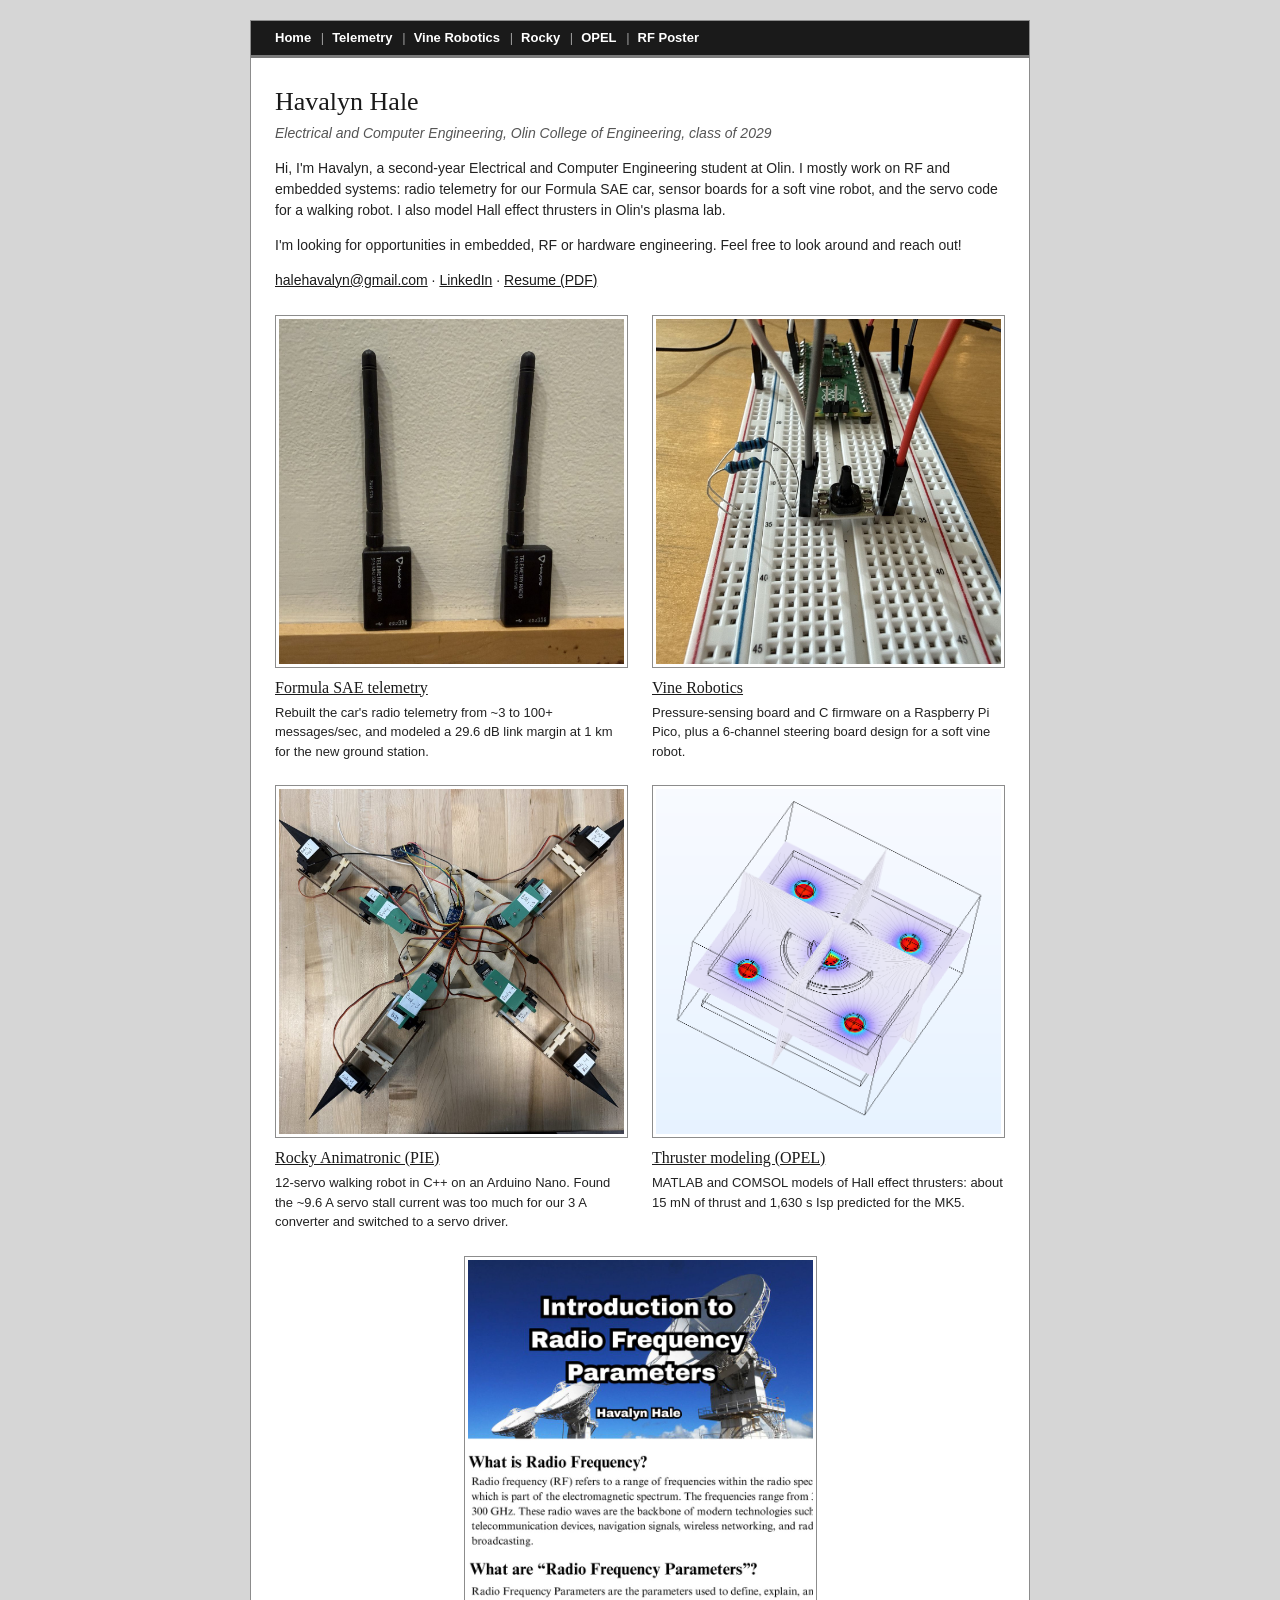
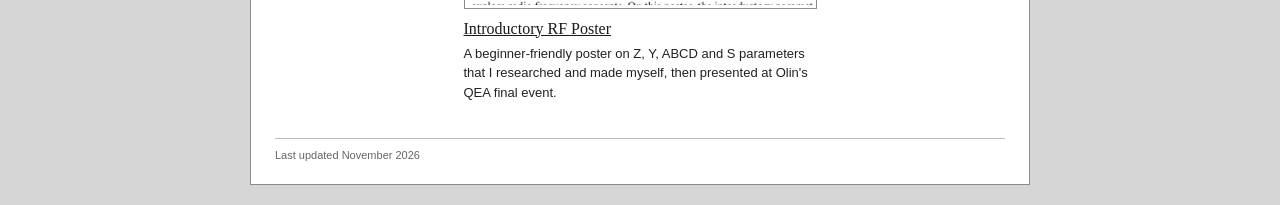
<file: index.html>
<!DOCTYPE html>
<html lang="en">
<head>
  <meta charset="utf-8">
  <meta name="viewport" content="width=device-width, initial-scale=1">
  <meta name="robots" content="noindex, nofollow">
  <title>Havalyn Hale</title>
  <meta property="og:title" content="Havalyn Hale – Portfolio">
  <meta property="og:description" content="Embedded, RF and hardware engineering projects. Electrical &amp; Computer Engineering at Olin College.">
  <meta property="og:url" content="https://havalynhale.github.io/">
  <meta property="og:image" content="https://havalynhale.github.io/preview.png">
  <meta property="og:image:width" content="1200">
  <meta property="og:image:height" content="627">
  <link rel="stylesheet" href="style.css">
</head>
<body>
  <nav>
    <a href="index.html">Home</a>
    <a href="telemetry.html">Telemetry</a>
    <a href="vine-robotics.html">Vine Robotics</a>
    <a href="rocky.html">Rocky</a>
    <a href="opel.html">OPEL</a>
    <a href="rf-poster.html">RF Poster</a>
  </nav>

  <h1>Havalyn Hale</h1>
  <p class="meta">Electrical and Computer Engineering, Olin College of Engineering, class of 2029</p>

  <p>
    Hi, I'm Havalyn, a second-year Electrical and Computer Engineering student at Olin. I mostly
    work on RF and embedded systems: radio telemetry for our Formula SAE car, sensor boards for a
    soft vine robot, and the servo code for a walking robot. I also model Hall effect thrusters in
    Olin's plasma lab.
  </p>
  <p>
    I'm looking for opportunities in embedded, RF or hardware engineering.
    Feel free to look around and reach out!
  </p>
  <p>
    <a href="mailto:halehavalyn@gmail.com">halehavalyn@gmail.com</a> ·
    <a href="https://www.linkedin.com/in/havalyn-hale">LinkedIn</a> ·
    <a href="havalyn-hale-resume.pdf">Resume (PDF)</a>
  </p>

  <div class="grid">
    <div>
      <a href="telemetry.html"><img src="images/telemetry-radios.jpg" alt="Two Holybro 915 MHz telemetry radios"></a>
      <h2><a href="telemetry.html">Formula SAE telemetry</a></h2>
      <p>Rebuilt the car's radio telemetry from ~3 to 100+ messages/sec, and modeled a 29.6 dB link margin at 1 km for the new ground station.</p>
    </div>
    <div>
      <a href="vine-robotics.html"><img src="images/vine-sensing-closeup.jpg" alt="Raspberry Pi Pico and a pressure sensor on a breadboard"></a>
      <h2><a href="vine-robotics.html">Vine Robotics</a></h2>
      <p>Pressure-sensing board and C firmware on a Raspberry Pi Pico, plus a 6-channel steering board design for a soft vine robot.</p>
    </div>
    <div>
      <a href="rocky.html"><img src="images/rocky-mvp2-labeled.jpg" alt="Four-legged robot with labeled servos"></a>
      <h2><a href="rocky.html">Rocky Animatronic (PIE)</a></h2>
      <p>12-servo walking robot in C++ on an Arduino Nano. Found the ~9.6 A servo stall current was too much for our 3 A converter and switched to a servo driver.</p>
    </div>
    <div>
      <a href="opel.html"><img src="images/opel-mk4-comsol.png" alt="COMSOL field simulation of the MK4 thruster"></a>
      <h2><a href="opel.html">Thruster modeling (OPEL)</a></h2>
      <p>MATLAB and COMSOL models of Hall effect thrusters: about 15 mN of thrust and 1,630 s Isp predicted for the MK5.</p>
    </div>
    <div>
      <a href="rf-poster.html"><img src="images/rfposter-thumb.jpg" alt="Title banner of the Introduction to Radio Frequency Parameters poster"></a>
      <h2><a href="rf-poster.html">Introductory RF Poster</a></h2>
      <p>A beginner-friendly poster on Z, Y, ABCD and S parameters that I researched and made myself, then presented at Olin's QEA final event.</p>
    </div>
  </div>

  <footer>Last updated November 2026</footer>
</body>
</html>
</file>
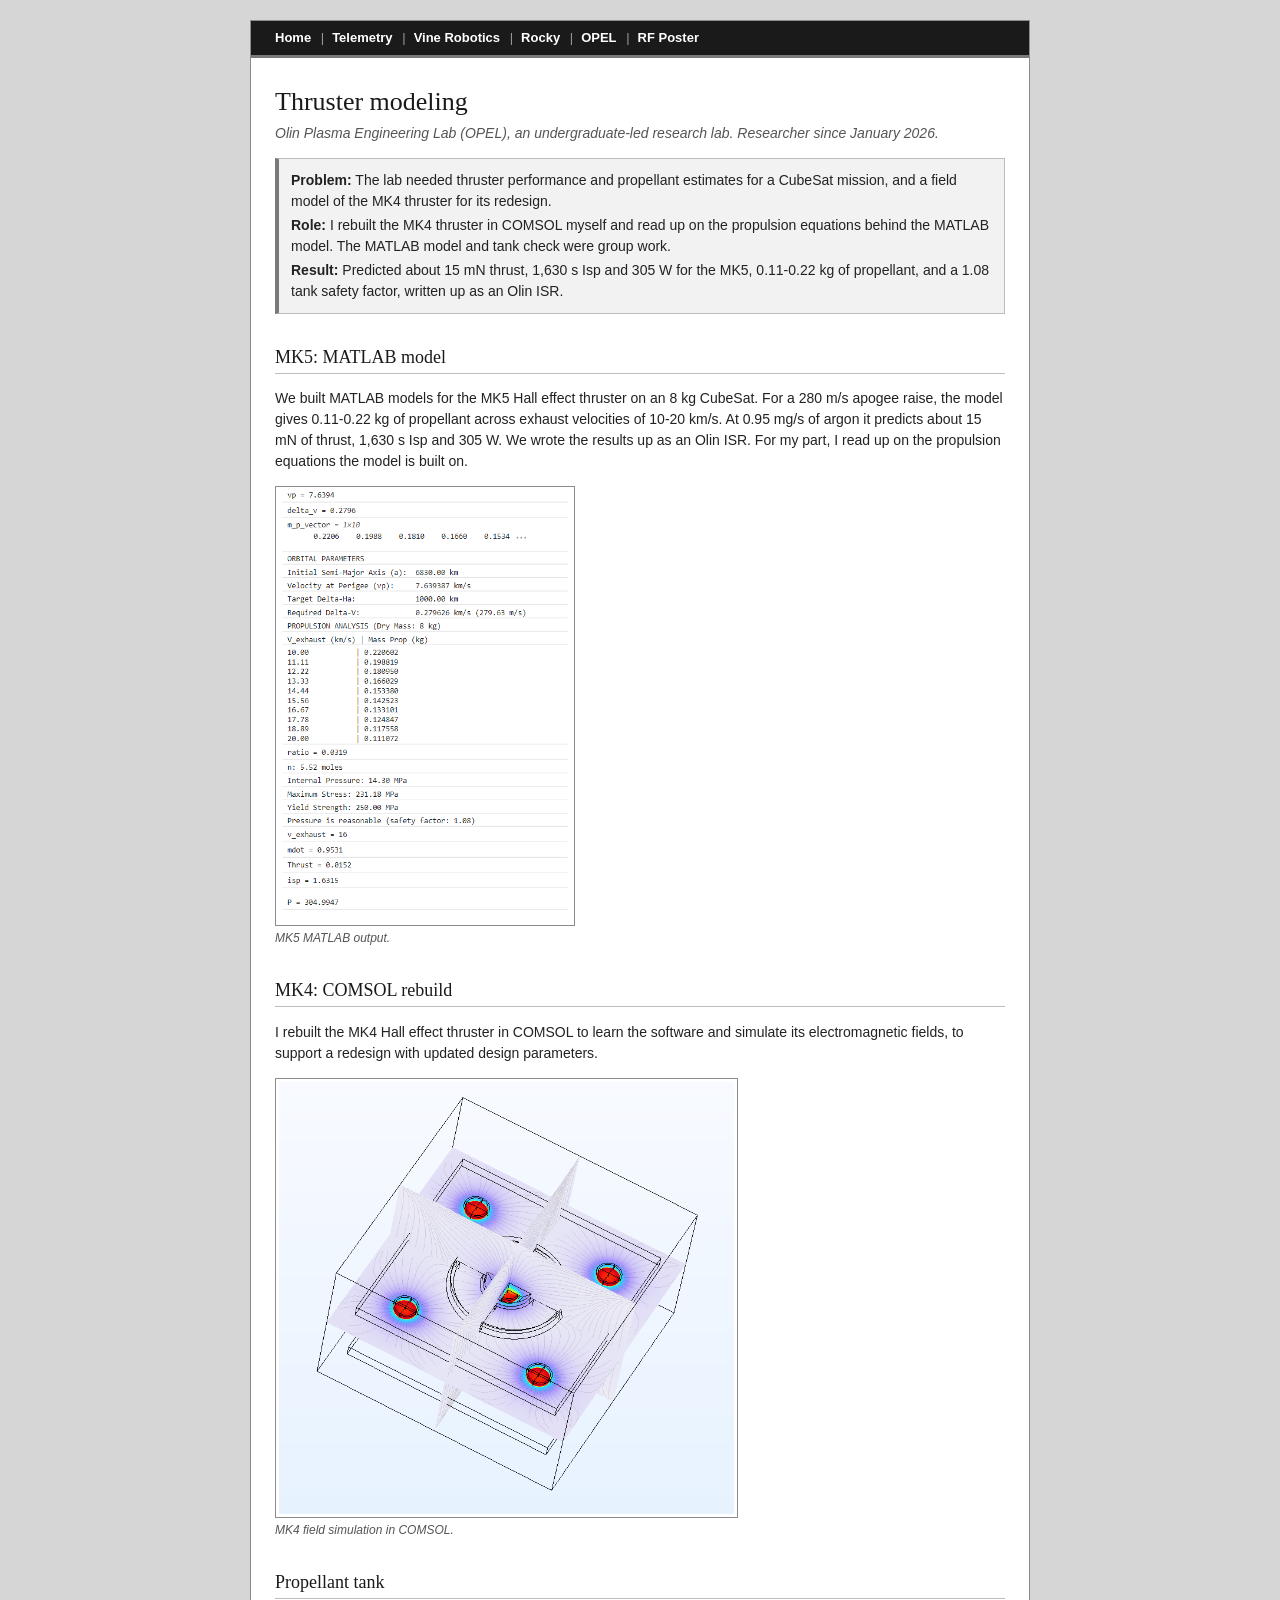
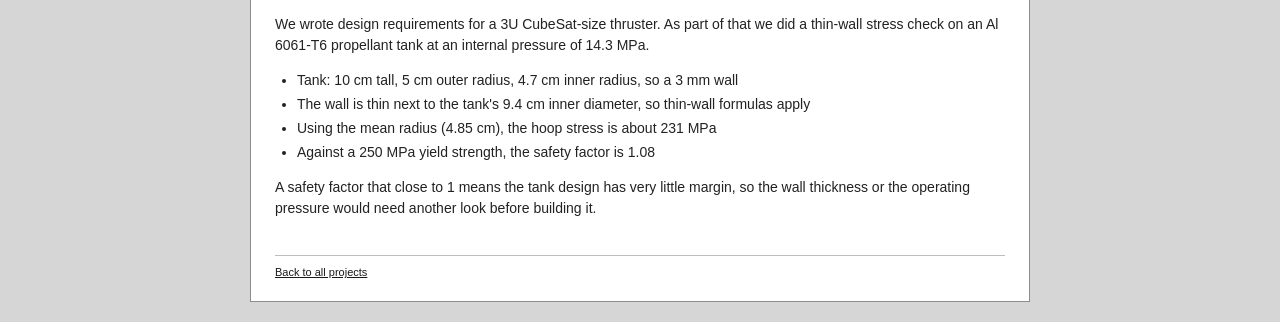
<file: opel.html>
<!DOCTYPE html>
<html lang="en">
<head>
  <meta charset="utf-8">
  <meta name="viewport" content="width=device-width, initial-scale=1">
  <meta name="robots" content="noindex, nofollow">
  <title>Thruster modeling - Havalyn Hale</title>
  <link rel="stylesheet" href="style.css">
</head>
<body>
  <nav>
    <a href="index.html">Home</a>
    <a href="telemetry.html">Telemetry</a>
    <a href="vine-robotics.html">Vine Robotics</a>
    <a href="rocky.html">Rocky</a>
    <a href="opel.html">OPEL</a>
    <a href="rf-poster.html">RF Poster</a>
  </nav>

  <h1>Thruster modeling</h1>
  <p class="meta">Olin Plasma Engineering Lab (OPEL), an undergraduate-led research lab. Researcher since January 2026.</p>

  <div class="summary">
    <p><b>Problem:</b> The lab needed thruster performance and propellant estimates for a CubeSat mission, and a field model of the MK4 thruster for its redesign.</p>
    <p><b>Role:</b> I rebuilt the MK4 thruster in COMSOL myself and read up on the propulsion equations behind the MATLAB model. The MATLAB model and tank check were group work.</p>
    <p><b>Result:</b> Predicted about 15 mN thrust, 1,630 s Isp and 305 W for the MK5, 0.11-0.22 kg of propellant, and a 1.08 tank safety factor, written up as an Olin ISR.</p>
  </div>

  <h2>MK5: MATLAB model</h2>
  <p>
    We built MATLAB models for the MK5 Hall effect thruster on an 8 kg CubeSat. For a 280 m/s
    apogee raise, the model gives 0.11-0.22 kg of propellant across exhaust velocities of
    10-20 km/s. At 0.95 mg/s of argon it predicts about 15 mN of thrust, 1,630 s Isp and
    305 W. We wrote the results up as an Olin ISR. For my part, I read up on the propulsion
    equations the model is built on.
  </p>
  <img class="small" src="images/opel-matlab.png" alt="MATLAB output for the MK5 thruster model">
  <p class="caption">MK5 MATLAB output.</p>

  <h2>MK4: COMSOL rebuild</h2>
  <p>
    I rebuilt the MK4 Hall effect thruster in COMSOL to learn the software and simulate its
    electromagnetic fields, to support a redesign with updated design parameters.
  </p>
  <img src="images/opel-mk4-comsol.png" alt="COMSOL field simulation of the MK4 thruster">
  <p class="caption">MK4 field simulation in COMSOL.</p>

  <h2>Propellant tank</h2>
  <p>
    We wrote design requirements for a 3U CubeSat-size thruster. As part of that we did a
    thin-wall stress check on an Al 6061-T6 propellant tank at an internal pressure of 14.3 MPa.
  </p>
  <ul>
    <li>Tank: 10 cm tall, 5 cm outer radius, 4.7 cm inner radius, so a 3 mm wall</li>
    <li>The wall is thin next to the tank's 9.4 cm inner diameter, so thin-wall formulas apply</li>
    <li>Using the mean radius (4.85 cm), the hoop stress is about 231 MPa</li>
    <li>Against a 250 MPa yield strength, the safety factor is 1.08</li>
  </ul>
  <p>
    A safety factor that close to 1 means the tank design has very little margin, so the wall
    thickness or the operating pressure would need another look before building it.
  </p>

  <footer><a href="index.html">Back to all projects</a></footer>
</body>
</html>
</file>
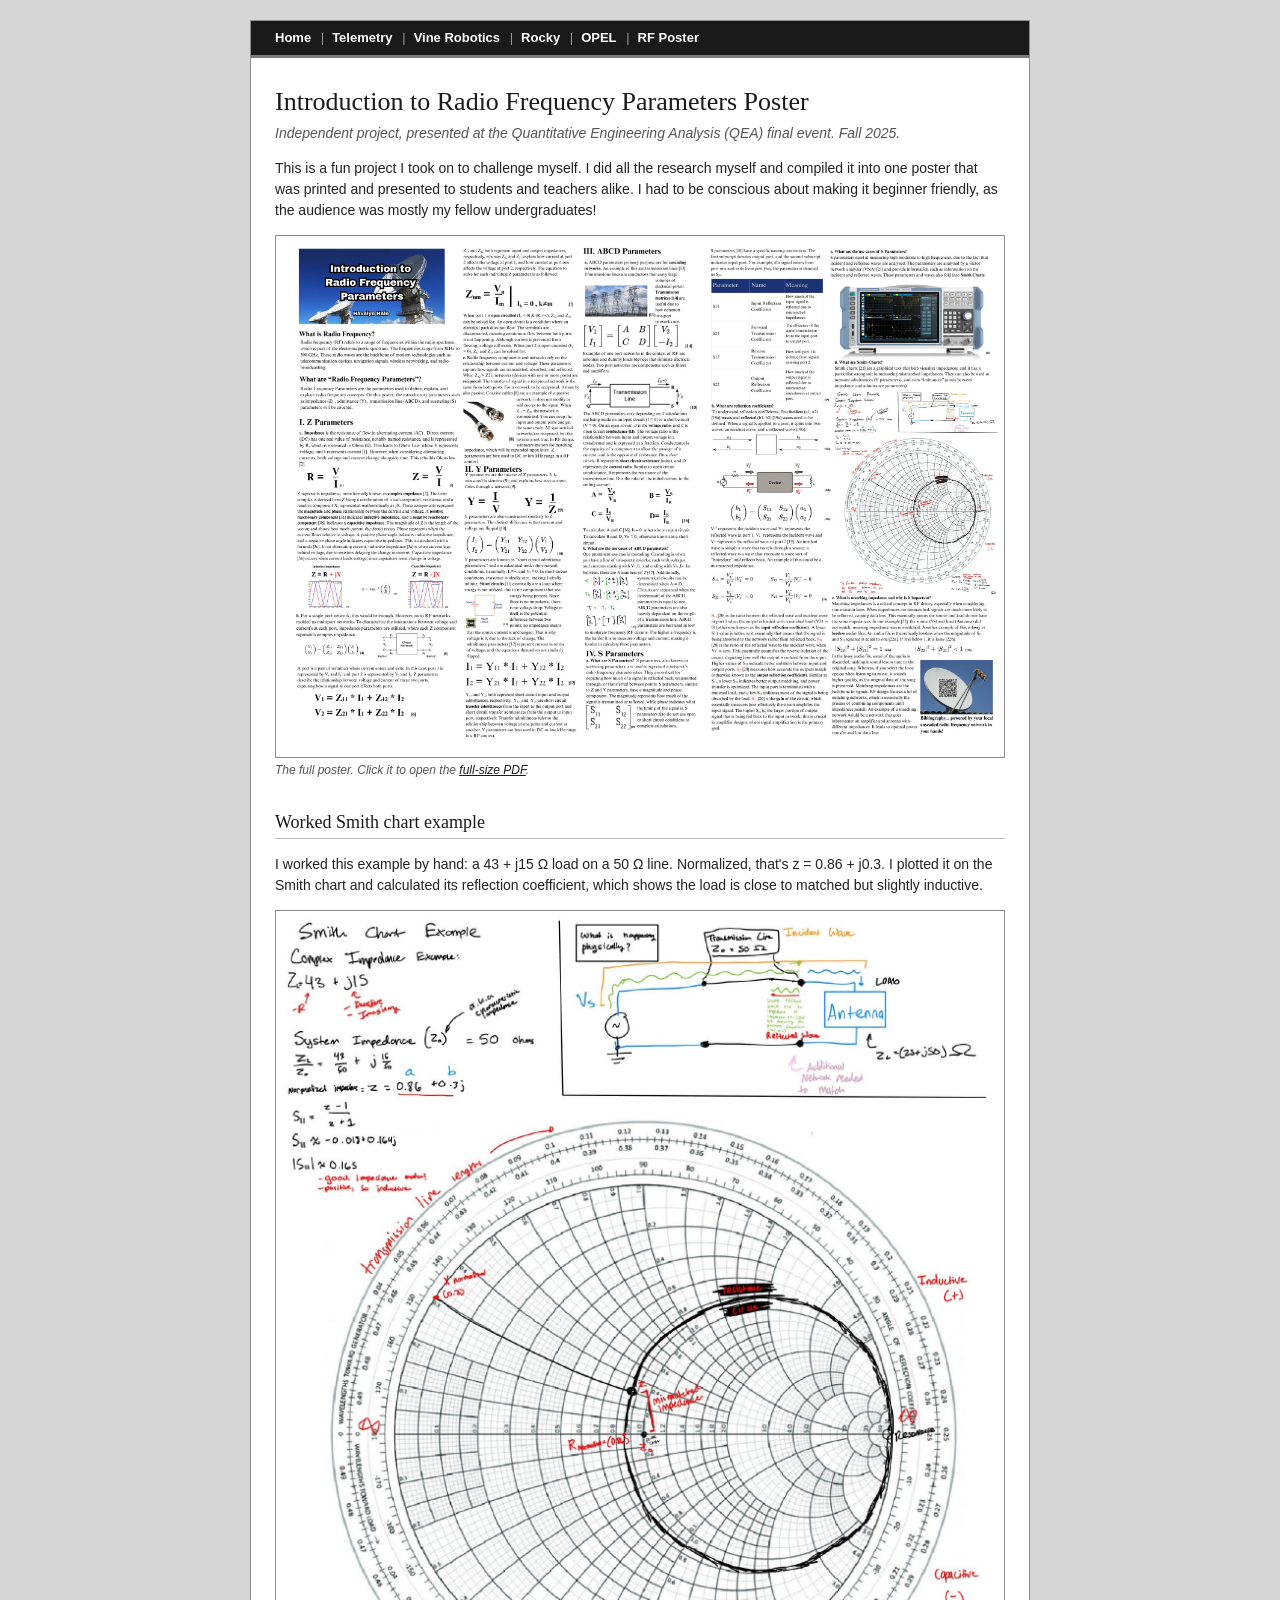
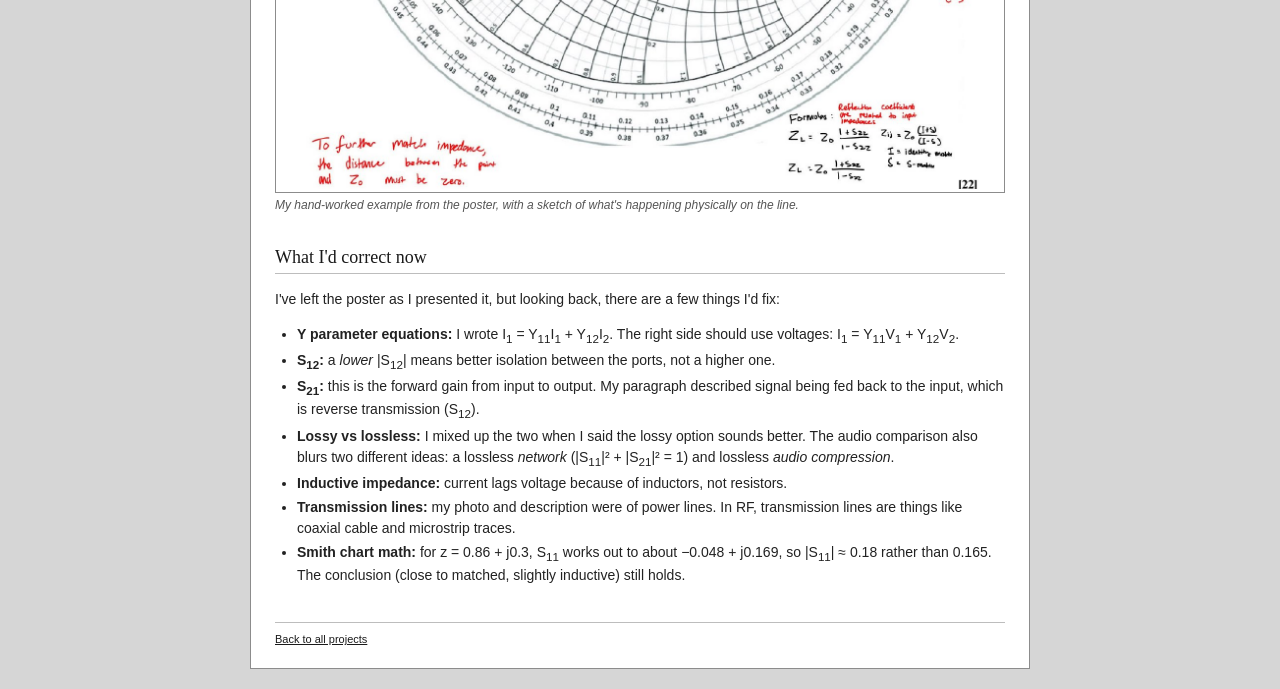
<file: rf-poster.html>
<!DOCTYPE html>
<html lang="en">
<head>
  <meta charset="utf-8">
  <meta name="viewport" content="width=device-width, initial-scale=1">
  <meta name="robots" content="noindex, nofollow">
  <title>RF parameters poster - Havalyn Hale</title>
  <link rel="stylesheet" href="style.css">
</head>
<body>
  <nav>
    <a href="index.html">Home</a>
    <a href="telemetry.html">Telemetry</a>
    <a href="vine-robotics.html">Vine Robotics</a>
    <a href="rocky.html">Rocky</a>
    <a href="opel.html">OPEL</a>
    <a href="rf-poster.html">RF Poster</a>
  </nav>

  <h1>Introduction to Radio Frequency Parameters Poster</h1>
  <p class="meta">Independent project, presented at the Quantitative Engineering Analysis (QEA) final event. Fall 2025.</p>

  <p>
    This is a fun project I took on to challenge myself. I did all the research myself and
    compiled it into one poster that was printed and presented to students and teachers alike.
    I had to be conscious about making it beginner friendly, as the audience was mostly my
    fellow undergraduates!
  </p>

  <a href="rf-poster.pdf"><img class="wide" src="images/rfposter-full.jpg" alt="Poster titled Introduction to Radio Frequency Parameters, covering Z, Y, ABCD and S parameters, Smith charts and impedance matching"></a>
  <p class="caption">The full poster. Click it to open the <a href="rf-poster.pdf">full-size PDF</a>.</p>

  <h2>Worked Smith chart example</h2>
  <p>
    I worked this example by hand: a 43 + j15 &Omega; load on a 50 &Omega; line. Normalized, that's
    z = 0.86 + j0.3. I plotted it on the Smith chart and calculated its reflection coefficient,
    which shows the load is close to matched but slightly inductive.
  </p>
  <a href="images/rfposter-smith.jpg"><img class="wide" src="images/rfposter-smith.jpg" alt="Hand-annotated Smith chart with the normalized load impedance plotted, the reflection coefficient worked out, and a sketch of a source, transmission line and antenna"></a>
  <p class="caption">My hand-worked example from the poster, with a sketch of what's happening physically on the line.</p>

  <h2>What I'd correct now</h2>
  <p>
    I've left the poster as I presented it, but looking back, there are a few things I'd fix:
  </p>
  <ul>
    <li><b>Y parameter equations:</b> I wrote I<sub>1</sub> = Y<sub>11</sub>I<sub>1</sub> + Y<sub>12</sub>I<sub>2</sub>. The right side should use voltages: I<sub>1</sub> = Y<sub>11</sub>V<sub>1</sub> + Y<sub>12</sub>V<sub>2</sub>.</li>
    <li><b>S<sub>12</sub>:</b> a <i>lower</i> |S<sub>12</sub>| means better isolation between the ports, not a higher one.</li>
    <li><b>S<sub>21</sub>:</b> this is the forward gain from input to output. My paragraph described signal being fed back to the input, which is reverse transmission (S<sub>12</sub>).</li>
    <li><b>Lossy vs lossless:</b> I mixed up the two when I said the lossy option sounds better. The audio comparison also blurs two different ideas: a lossless <i>network</i> (|S<sub>11</sub>|&sup2; + |S<sub>21</sub>|&sup2; = 1) and lossless <i>audio compression</i>.</li>
    <li><b>Inductive impedance:</b> current lags voltage because of inductors, not resistors.</li>
    <li><b>Transmission lines:</b> my photo and description were of power lines. In RF, transmission lines are things like coaxial cable and microstrip traces.</li>
    <li><b>Smith chart math:</b> for z = 0.86 + j0.3, S<sub>11</sub> works out to about &minus;0.048 + j0.169, so |S<sub>11</sub>| &asymp; 0.18 rather than 0.165. The conclusion (close to matched, slightly inductive) still holds.</li>
  </ul>

  <footer><a href="index.html">Back to all projects</a></footer>
</body>
</html>
</file>
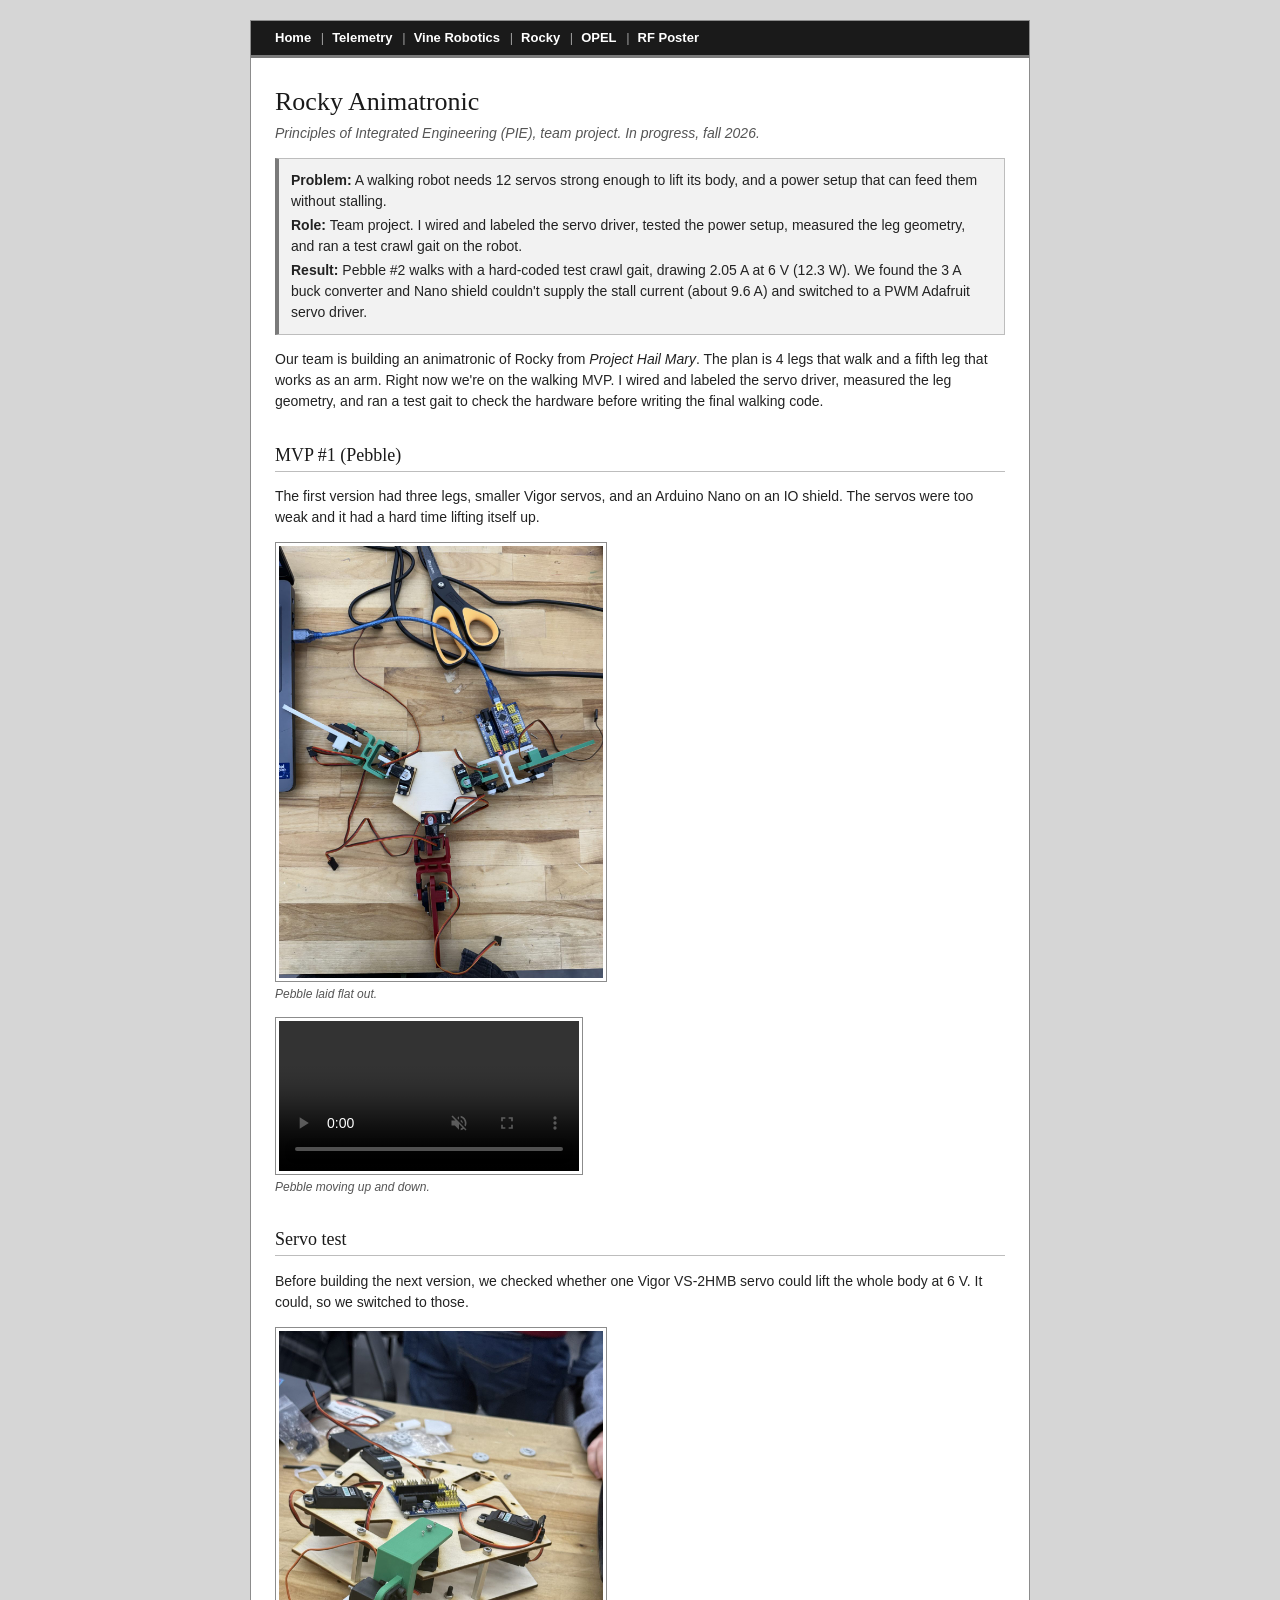
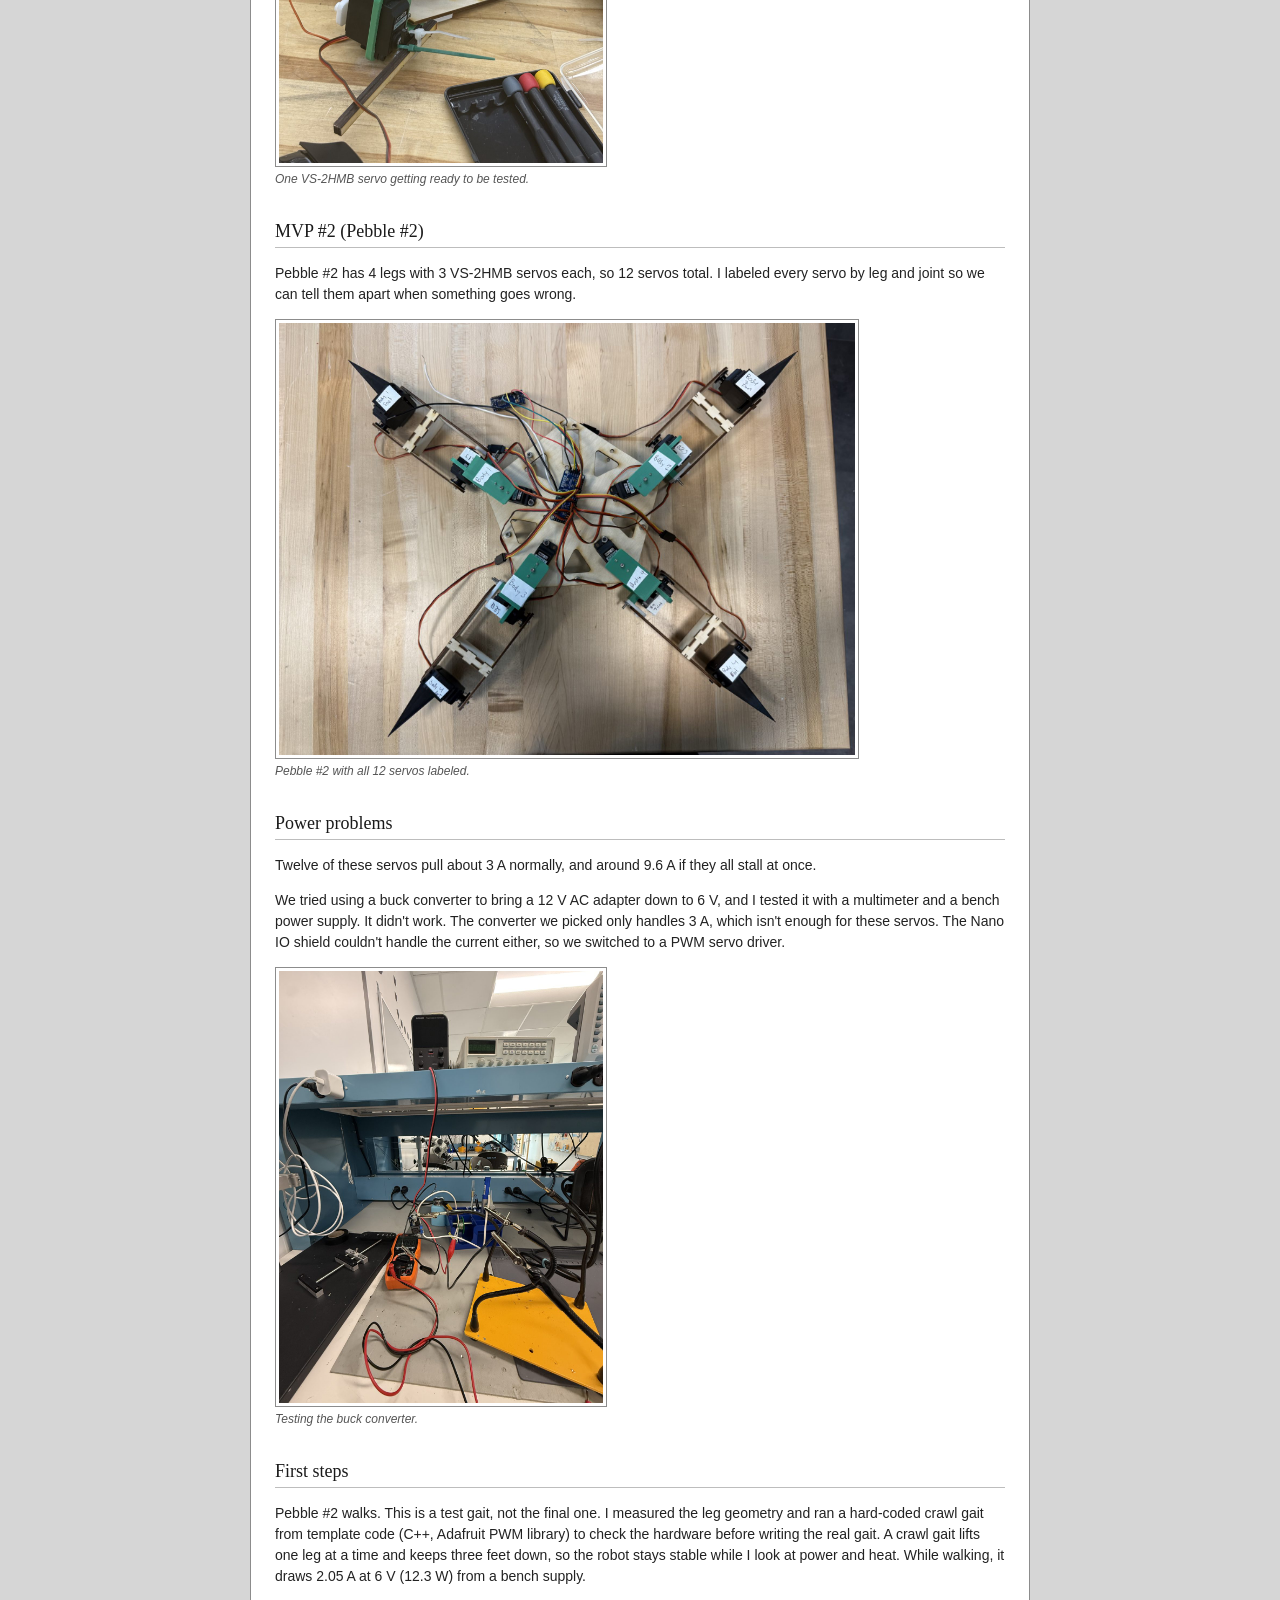
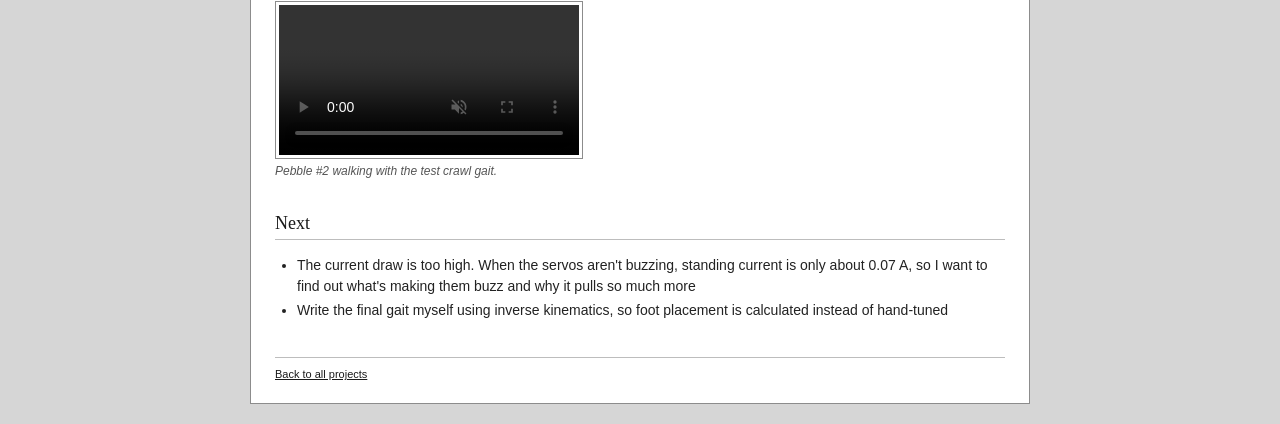
<file: rocky.html>
<!DOCTYPE html>
<html lang="en">
<head>
  <meta charset="utf-8">
  <meta name="viewport" content="width=device-width, initial-scale=1">
  <meta name="robots" content="noindex, nofollow">
  <title>Rocky Animatronic - Havalyn Hale</title>
  <link rel="stylesheet" href="style.css">
</head>
<body>
  <nav>
    <a href="index.html">Home</a>
    <a href="telemetry.html">Telemetry</a>
    <a href="vine-robotics.html">Vine Robotics</a>
    <a href="rocky.html">Rocky</a>
    <a href="opel.html">OPEL</a>
    <a href="rf-poster.html">RF Poster</a>
  </nav>

  <h1>Rocky Animatronic</h1>
  <p class="meta">Principles of Integrated Engineering (PIE), team project. In progress, fall 2026.</p>

  <div class="summary">
    <p><b>Problem:</b> A walking robot needs 12 servos strong enough to lift its body, and a power setup that can feed them without stalling.</p>
    <p><b>Role:</b> Team project. I wired and labeled the servo driver, tested the power setup, measured the leg geometry, and ran a test crawl gait on the robot.</p>
    <p><b>Result:</b> Pebble #2 walks with a hard-coded test crawl gait, drawing 2.05 A at 6 V (12.3 W). We found the 3 A buck converter and Nano shield couldn't supply the stall current (about 9.6 A) and switched to a PWM Adafruit servo driver.</p>
  </div>

  <p>
    Our team is building an animatronic of Rocky from <em>Project Hail Mary</em>. The plan is
    4 legs that walk and a fifth leg that works as an arm. Right now we're on the walking MVP.
    I wired and labeled the servo driver, measured the leg geometry, and ran a test gait to check
    the hardware before writing the final walking code.
  </p>

  <h2>MVP #1 (Pebble)</h2>
  <p>
    The first version had three legs, smaller Vigor servos, and an Arduino Nano on an IO
    shield. The servos were too weak and it had a hard time lifting itself up.
  </p>
  <img class="small" src="images/rocky-mvp1.jpg" alt="Three-legged robot prototype laid flat">
  <p class="caption">Pebble laid flat out.</p>
  <video class="small" src="images/rocky-mvp1.mp4" controls muted playsinline loop preload="metadata"></video>
  <p class="caption">Pebble moving up and down.</p>

  <h2>Servo test</h2>
  <p>
    Before building the next version, we checked whether one Vigor VS-2HMB servo could lift
    the whole body at 6 V. It could, so we switched to those.
  </p>
  <img class="small" src="images/rocky-torque-test.jpg" alt="One servo mounted for a torque test">
  <p class="caption">One VS-2HMB servo getting ready to be tested.</p>

  <h2>MVP #2 (Pebble #2)</h2>
  <p>
    Pebble #2 has 4 legs with 3 VS-2HMB servos each, so 12 servos total. I labeled every servo by
    leg and joint so we can tell them apart when something goes wrong.
  </p>
  <img src="images/rocky-mvp2-labeled.jpg" alt="Four-legged robot with labeled servos">
  <p class="caption">Pebble #2 with all 12 servos labeled.</p>

  <h2>Power problems</h2>
  <p>
    Twelve of these servos pull about 3 A normally, and around 9.6 A if they all stall at once.
  </p>
  <p>
    We tried using a buck converter to bring a 12 V AC adapter down to 6 V, and I tested it
    with a multimeter and a bench power supply. It didn't work. The converter we picked only
    handles 3 A, which isn't enough for these servos. The Nano IO shield couldn't handle the
    current either, so we switched to a PWM servo driver.
  </p>
  <img class="small" src="images/rocky-buck-test.jpg" alt="Bench setup testing the buck converter">
  <p class="caption">Testing the buck converter.</p>

  <h2>First steps</h2>
  <p>
    Pebble #2 walks. This is a test gait, not the final one. I measured the leg geometry and ran a
    hard-coded crawl gait from template code (C++, Adafruit PWM library) to check the hardware
    before writing the real gait. A crawl gait lifts one leg at a time and keeps three feet down,
    so the robot stays stable while I look at power and heat. While walking, it draws 2.05 A at
    6 V (12.3 W) from a bench supply.
  </p>
  <video src="images/rocky-crawl-gait.mp4" controls muted playsinline loop preload="metadata"></video>
  <p class="caption">Pebble #2 walking with the test crawl gait.</p>

  <h2>Next</h2>
  <ul>
    <li>The current draw is too high. When the servos aren't buzzing, standing current is only about 0.07 A, so I want to find out what's making them buzz and why it pulls so much more</li>
    <li>Write the final gait myself using inverse kinematics, so foot placement is calculated instead of hand-tuned</li>
  </ul>

  <footer><a href="index.html">Back to all projects</a></footer>
</body>
</html>
</file>
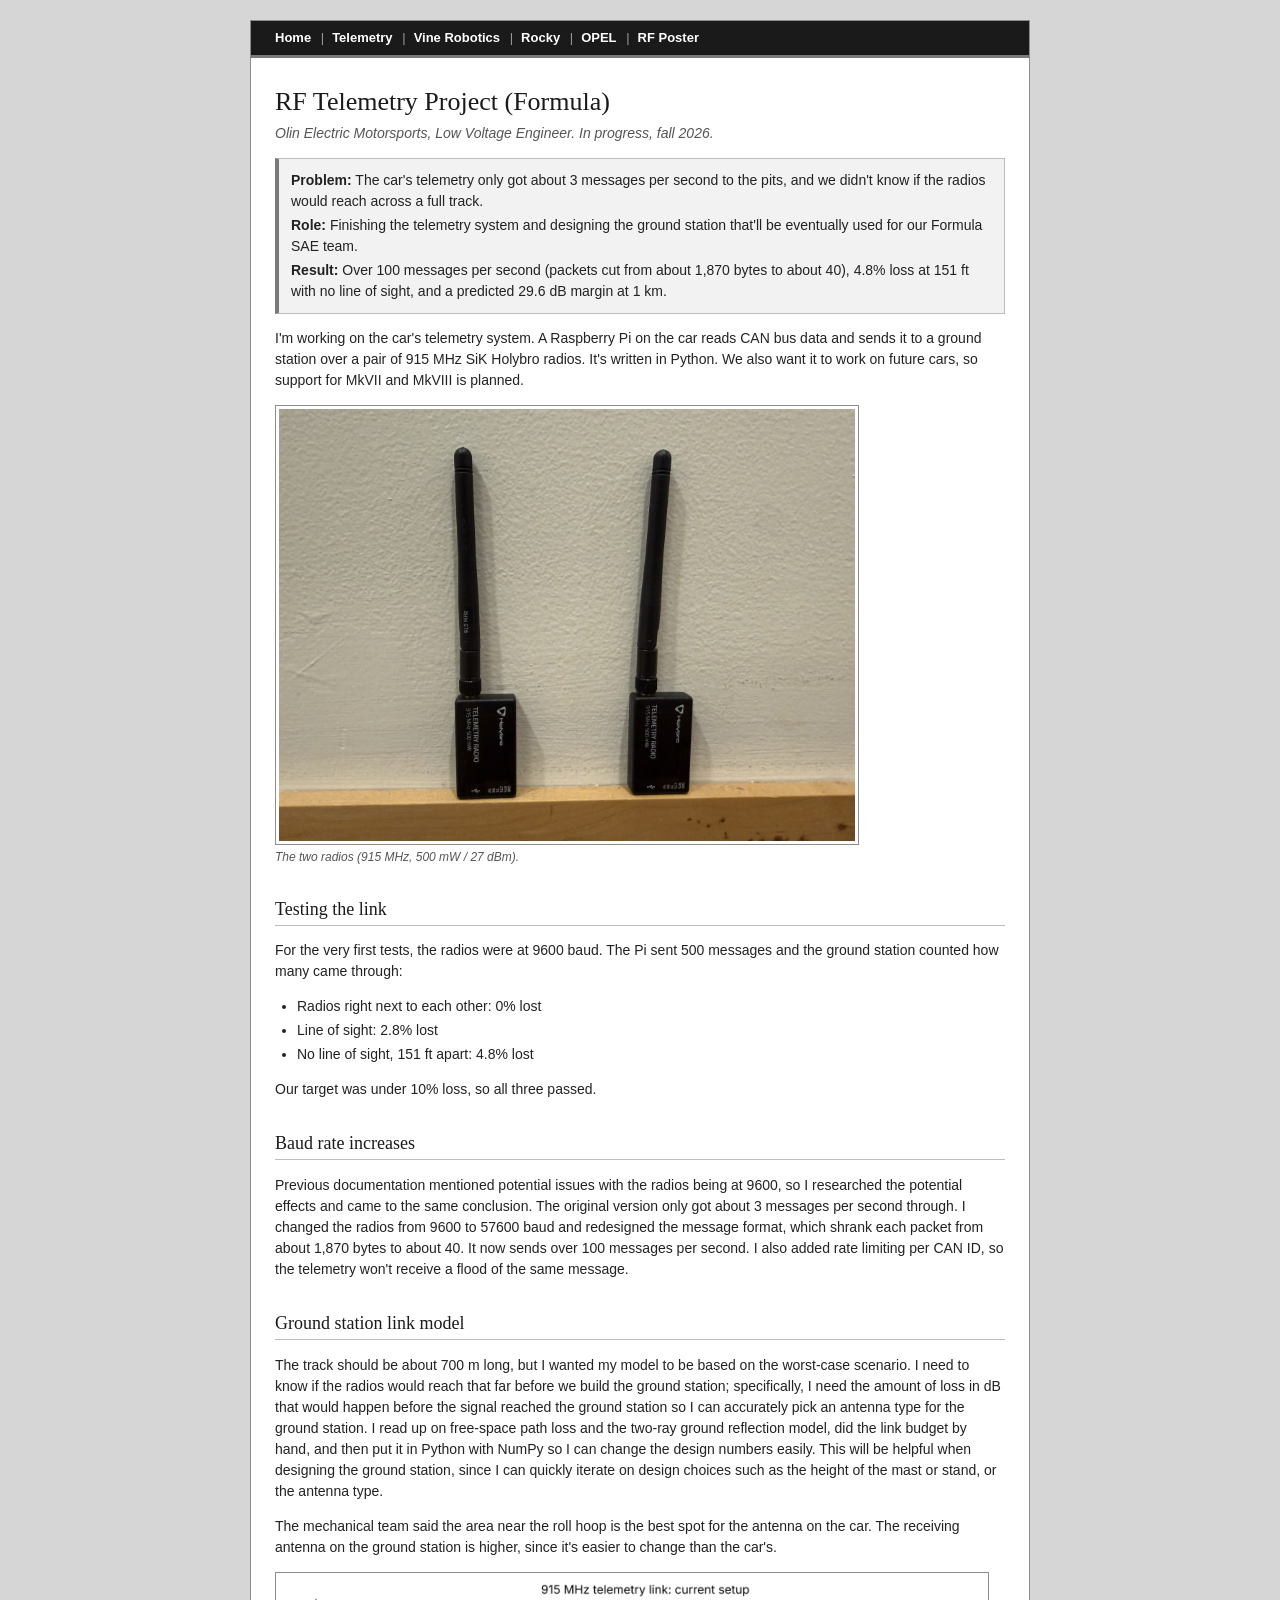
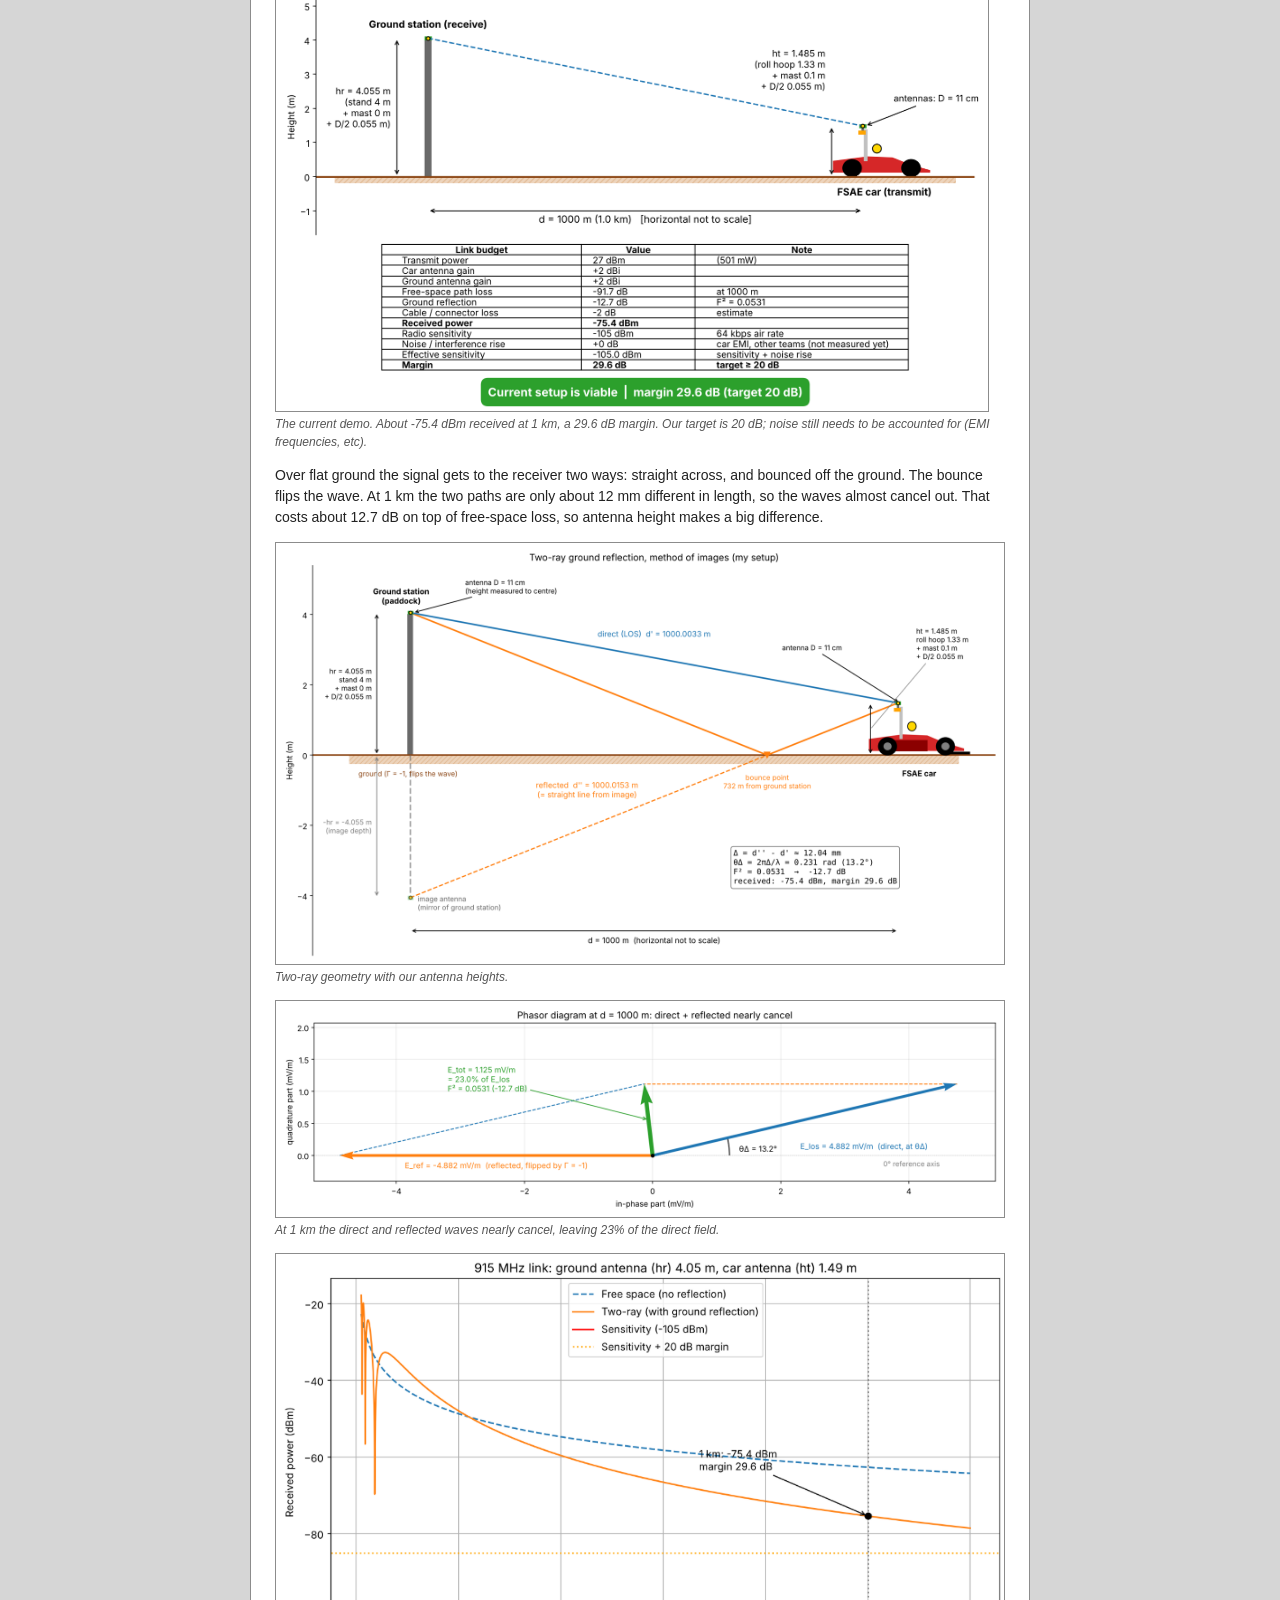
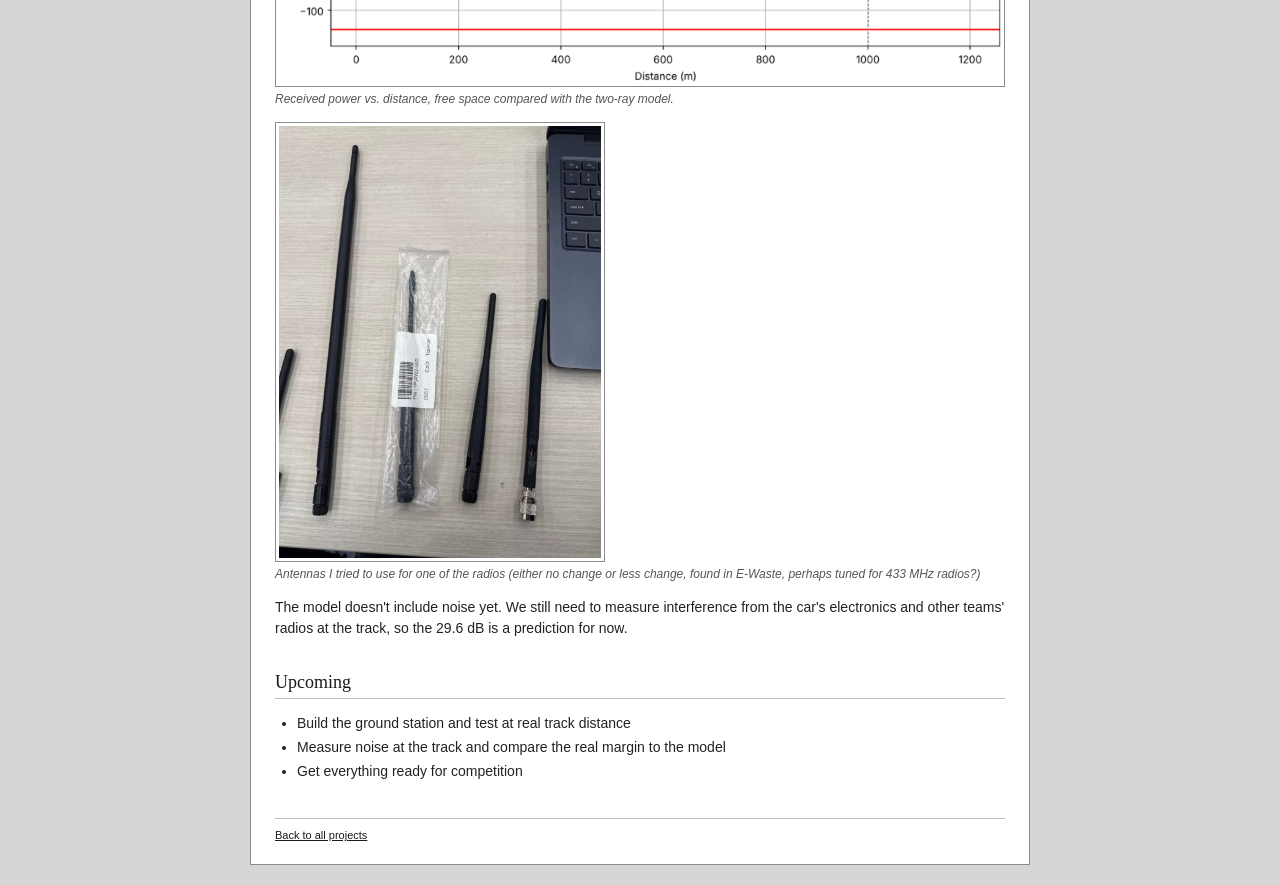
<file: telemetry.html>
<!DOCTYPE html>
<html lang="en">
<head>
  <meta charset="utf-8">
  <meta name="viewport" content="width=device-width, initial-scale=1">
  <meta name="robots" content="noindex, nofollow">
  <title>RF Telemetry Project - Havalyn Hale</title>
  <link rel="stylesheet" href="style.css">
</head>
<body>
  <nav>
    <a href="index.html">Home</a>
    <a href="telemetry.html">Telemetry</a>
    <a href="vine-robotics.html">Vine Robotics</a>
    <a href="rocky.html">Rocky</a>
    <a href="opel.html">OPEL</a>
    <a href="rf-poster.html">RF Poster</a>
  </nav>

  <h1>RF Telemetry Project (Formula)</h1>
  <p class="meta">Olin Electric Motorsports, Low Voltage Engineer. In progress, fall 2026.</p>

  <div class="summary">
    <p><b>Problem:</b> The car's telemetry only got about 3 messages per second to the pits, and we didn't know if the radios would reach across a full track.</p>
    <p><b>Role:</b> Finishing the telemetry system and designing the ground station that'll be eventually used for our Formula SAE team.</p>
    <p><b>Result:</b> Over 100 messages per second (packets cut from about 1,870 bytes to about 40), 4.8% loss at 151 ft with no line of sight, and a predicted 29.6 dB margin at 1 km.</p>
  </div>

  <p>
    I'm working on the car's telemetry system. A Raspberry Pi on the car reads CAN bus data
    and sends it to a ground station over a pair of 915 MHz SiK Holybro radios. It's written
    in Python. We also want it to work on future cars, so support for MkVII and MkVIII is planned.
  </p>
  <img src="images/telemetry-radios.jpg" alt="Two Holybro telemetry radios">
  <p class="caption">The two radios (915 MHz, 500 mW / 27 dBm).</p>

  <h2>Testing the link</h2>
  <p>
    For the very first tests, the radios were at 9600 baud. The Pi sent 500 messages and the
    ground station counted how many came through:
  </p>
  <ul>
    <li>Radios right next to each other: 0% lost</li>
    <li>Line of sight: 2.8% lost</li>
    <li>No line of sight, 151 ft apart: 4.8% lost</li>
  </ul>
  <p>Our target was under 10% loss, so all three passed.</p>

  <h2>Baud rate increases</h2>
  <p>
    Previous documentation mentioned potential issues with the radios being at 9600, so I
    researched the potential effects and came to the same conclusion. The original version only
    got about 3 messages per second through. I changed the radios from 9600 to 57600 baud and
    redesigned the message format, which shrank each packet from about 1,870 bytes to about 40.
    It now sends over 100 messages per second. I also added rate limiting per CAN ID, so the
    telemetry won't receive a flood of the same message.
  </p>

  <h2>Ground station link model</h2>
  <p>
    The track should be about 700 m long, but I wanted my model to be based on the worst-case
    scenario. I need to know if the radios would reach that far before we build the ground
    station; specifically, I need the amount of loss in dB that would happen before the signal
    reached the ground station so I can accurately pick an antenna type for the ground station.
    I read up on free-space path loss and the two-ray ground reflection model, did the link
    budget by hand, and then put it in Python with NumPy so I can change the design numbers
    easily. This will be helpful when designing the ground station, since I can quickly iterate
    on design choices such as the height of the mast or stand, or the antenna type.
  </p>
  <p>
    The mechanical team said the area near the roll hoop is the best spot for the antenna on
    the car. The receiving antenna on the ground station is higher, since it's easier to
    change than the car's.
  </p>
  <img src="images/rf-setup-summary.png" alt="Antenna heights and link budget table">
  <p class="caption">The current demo. About -75.4 dBm received at 1 km, a 29.6 dB margin. Our target is 20 dB; noise still needs to be accounted for (EMI frequencies, etc).</p>

  <p>
    Over flat ground the signal gets to the receiver two ways: straight across, and bounced
    off the ground. The bounce flips the wave. At 1 km the two paths are only about 12 mm
    different in length, so the waves almost cancel out. That costs about 12.7 dB on top of
    free-space loss, so antenna height makes a big difference.
  </p>
  <img src="images/rf-two-ray.png" alt="Two-ray ground reflection diagram">
  <p class="caption">Two-ray geometry with our antenna heights.</p>
  <img src="images/rf-phasor.png" alt="Phasor diagram of direct and reflected waves">
  <p class="caption">At 1 km the direct and reflected waves nearly cancel, leaving 23% of the direct field.</p>
  <img src="images/rf-received-power.png" alt="Received power vs distance plot">
  <p class="caption">Received power vs. distance, free space compared with the two-ray model.</p>

  <img class="small" src="images/telemetry-antennas.jpg" alt="Several antennas on a table">
  <p class="caption">Antennas I tried to use for one of the radios (either no change or less change, found in E-Waste, perhaps tuned for 433 MHz radios?)</p>

  <p>
    The model doesn't include noise yet. We still need to measure interference from the car's
    electronics and other teams' radios at the track, so the 29.6 dB is a prediction for now.
  </p>

  <h2>Upcoming</h2>
  <ul>
    <li>Build the ground station and test at real track distance</li>
    <li>Measure noise at the track and compare the real margin to the model</li>
    <li>Get everything ready for competition</li>
  </ul>

  <footer><a href="index.html">Back to all projects</a></footer>
</body>
</html>
</file>
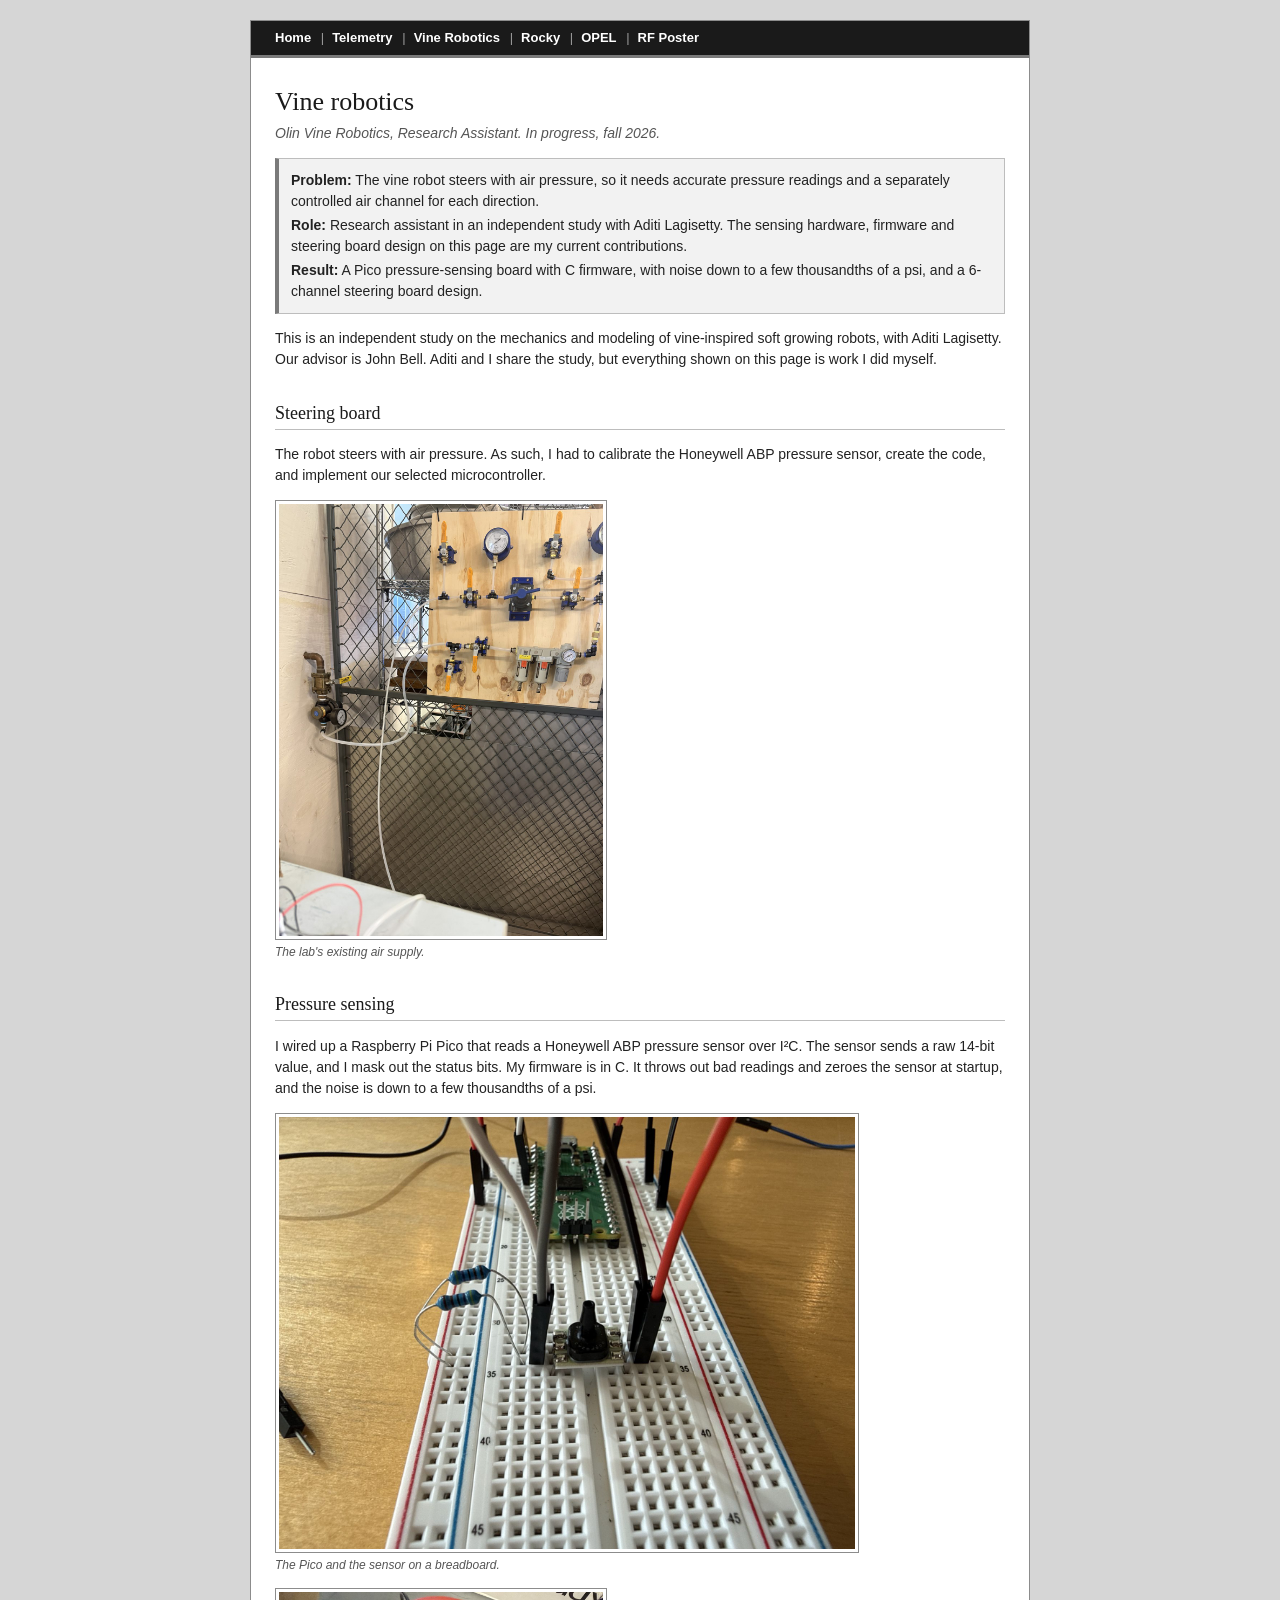
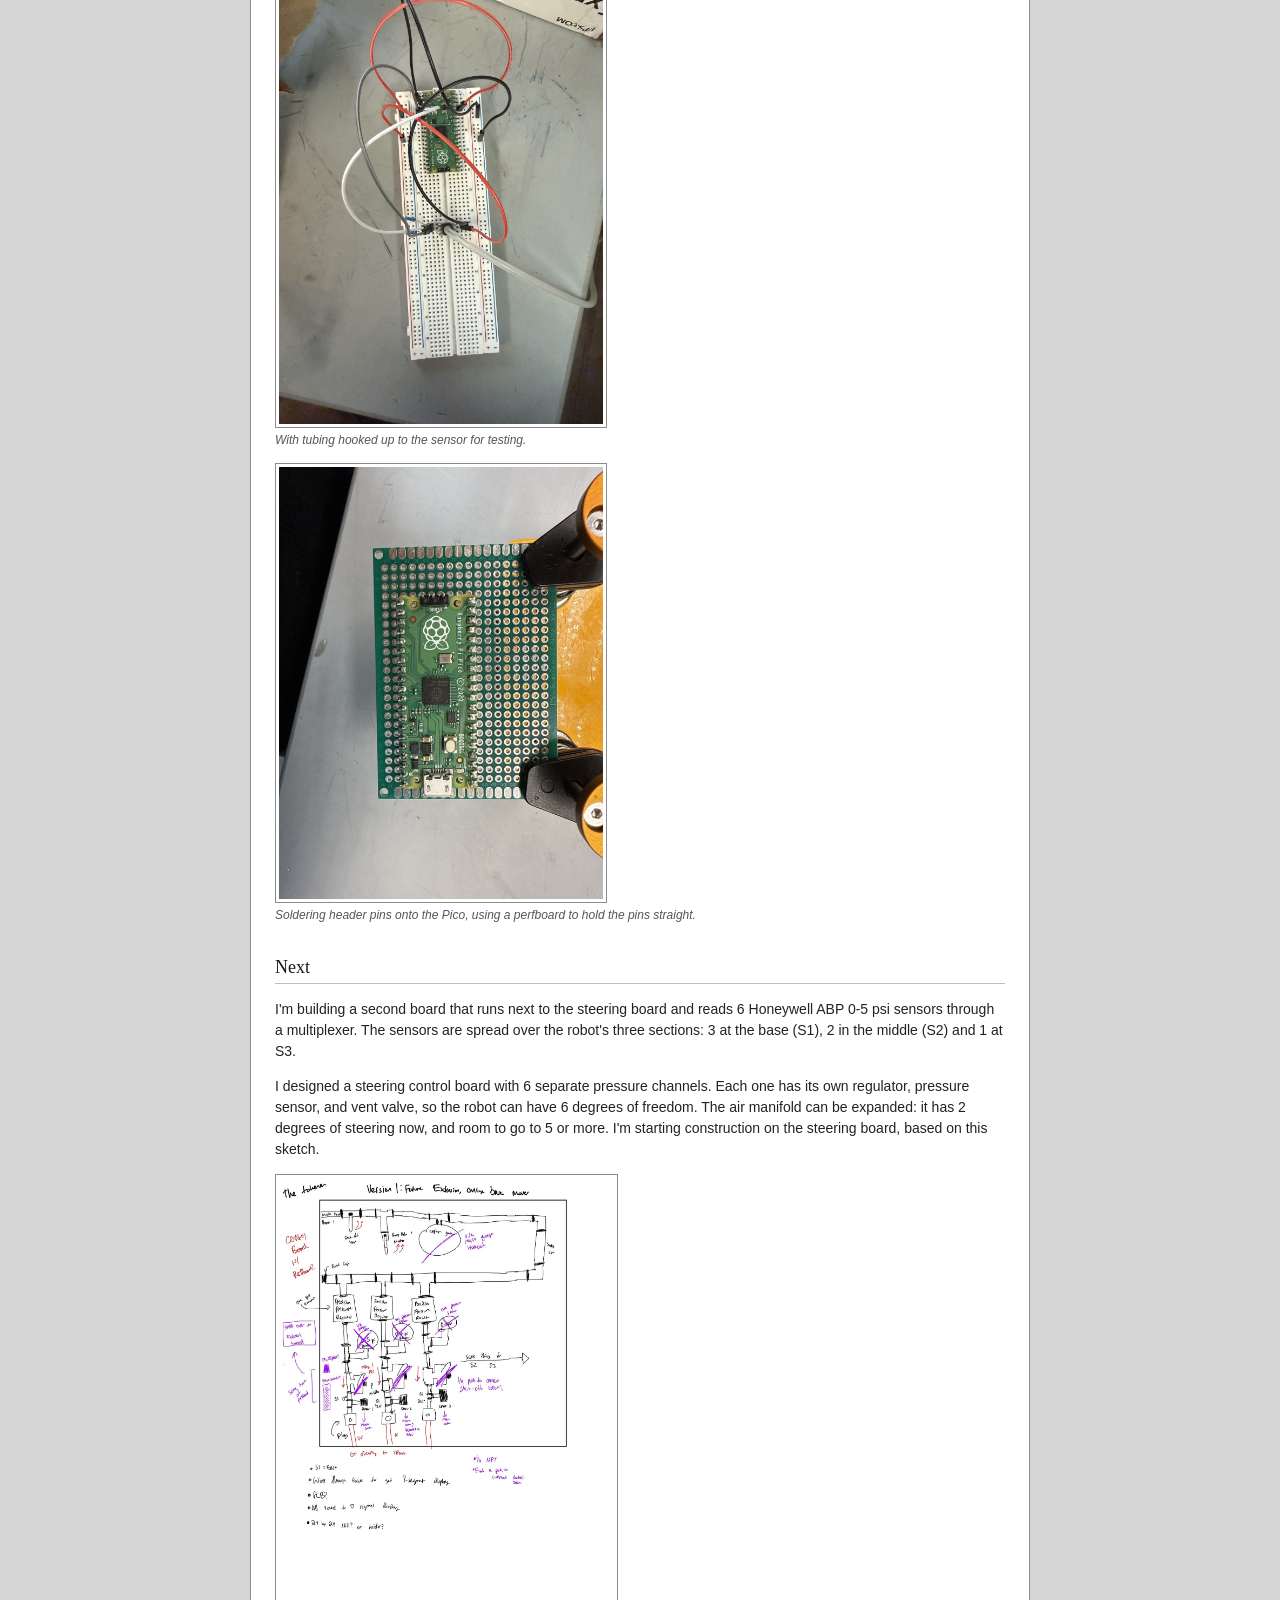
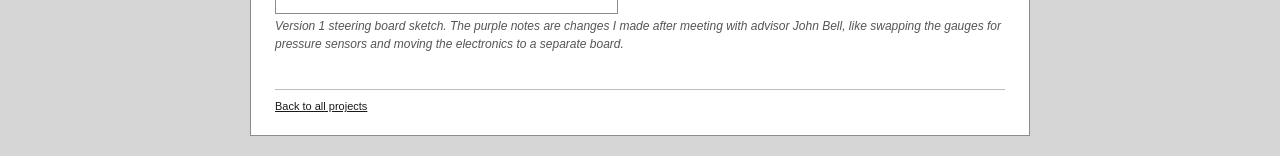
<file: vine-robotics.html>
<!DOCTYPE html>
<html lang="en">

<head>
  <meta charset="utf-8">
  <meta name="viewport" content="width=device-width, initial-scale=1">
  <meta name="robots" content="noindex, nofollow">
  <title>Vine robotics - Havalyn Hale</title>
  <link rel="stylesheet" href="style.css">
</head>

<body>
  <nav>
    <a href="index.html">Home</a>
    <a href="telemetry.html">Telemetry</a>
    <a href="vine-robotics.html">Vine Robotics</a>
    <a href="rocky.html">Rocky</a>
    <a href="opel.html">OPEL</a>
    <a href="rf-poster.html">RF Poster</a>
  </nav>

  <h1>Vine robotics</h1>
  <p class="meta">Olin Vine Robotics, Research Assistant. In progress, fall 2026.</p>

  <div class="summary">
    <p><b>Problem:</b> The vine robot steers with air pressure, so it needs accurate pressure readings and a separately
      controlled air channel for each direction.</p>
    <p><b>Role:</b> Research assistant in an independent study with Aditi Lagisetty. The sensing hardware, firmware and
      steering board design on this page are my current contributions.</p>
    <p><b>Result:</b> A Pico pressure-sensing board with C firmware, with noise down to a few thousandths of a psi, and
      a 6-channel steering board design.</p>
  </div>

  <p>
    This is an independent study on the mechanics and modeling of vine-inspired soft growing
    robots, with Aditi Lagisetty. Our advisor is John Bell. Aditi and I share the study, but
    everything shown on this page is work I did myself.
  </p>

  <h2>Steering board</h2>
  <p>
    The robot steers with air pressure. As such, I had to calibrate the Honeywell ABP pressure
    sensor, create the code, and implement our selected microcontroller.
  </p>
  <img class="small" src="images/vine-air-supply.jpg" alt="The lab's air supply board">
  <p class="caption">The lab's existing air supply.</p>

  <h2>Pressure sensing</h2>
  <p>
    I wired up a Raspberry Pi Pico that reads a Honeywell ABP pressure sensor over I²C. The
    sensor sends a raw 14-bit value, and I mask out the status bits. My firmware is in C. It
    throws out bad readings and zeroes the sensor at startup, and the noise is down to a few
    thousandths of a psi.
  </p>
  <img src="images/vine-sensing-closeup.jpg" alt="Pico and pressure sensor on a breadboard">
  <p class="caption">The Pico and the sensor on a breadboard.</p>
  <img class="small" src="images/vine-sensing-tubing.jpg" alt="Breadboard with tubing connected to the sensor">
  <p class="caption">With tubing hooked up to the sensor for testing.</p>
  <img class="small" src="images/vine-pico-soldering.jpg"
    alt="Raspberry Pi Pico with header pins held in a perfboard for soldering">
  <p class="caption">Soldering header pins onto the Pico, using a perfboard to hold the pins straight.</p>

  <h2>Next</h2>
  <p>
    I'm building a second board that runs next to the steering board and reads 6 Honeywell ABP
    0-5 psi sensors through a multiplexer. The sensors are spread over the robot's three
    sections: 3 at the base (S1), 2 in the middle (S2) and 1 at S3.
  </p>
  <p>
    I designed a steering control board with 6 separate pressure channels. Each one has its own
    regulator, pressure sensor, and vent valve, so the robot can have 6 degrees of freedom.
    The air manifold can be expanded: it has 2 degrees of steering now, and room to go to 5 or
    more. I'm starting construction on the steering board, based on this sketch.
  </p>
  <img class="medium" src="images/vine-steering-sketch.jpg" alt="Hand-drawn sketch of the version 1 steering board">
  <p class="caption">Version 1 steering board sketch. The purple notes are changes I made after meeting with advisor
    John Bell, like swapping the gauges for pressure sensors and moving the electronics to a separate board.</p>

  <footer><a href="index.html">Back to all projects</a></footer>
</body>

</html>
</file>
<file: style.css>
/* Early-2000s personal homepage style */

html {
  background: #d6d6d6;
}

body {
  max-width: 780px;
  margin: 20px auto;
  padding: 0 24px 20px;
  box-sizing: border-box;
  background: #ffffff;
  border: 1px solid #8c8c8c;
  font-family: Verdana, Tahoma, Arial, sans-serif;
  font-size: 14px;
  line-height: 1.5;
  color: #222222;
}

a { color: #1a1a1a; }
a:visited { color: #555555; }
a:hover { color: #000000; }

nav {
  background: #1a1a1a;
  border-bottom: 3px solid #7a7a7a;
  padding: 7px 24px;
  margin: 0 -24px 24px; /* stretch the bar across the body's side padding */
  font-size: 13px;
  font-weight: bold;
}
nav a,
nav a:visited {
  color: #ffffff;
  text-decoration: none;
  margin-right: 6px;
}
nav a:hover { text-decoration: underline; color: #d0d0d0; }
nav a + a::before {
  content: "|";
  color: #9a9a9a;
  margin-right: 8px;
  font-weight: normal;
}

h1 {
  font-family: Georgia, "Times New Roman", serif;
  font-size: 26px;
  font-weight: normal;
  color: #1a1a1a;
  margin: 0 0 2px;
}

h2 {
  font-family: Georgia, "Times New Roman", serif;
  font-size: 18px;
  font-weight: normal;
  color: #1a1a1a;
  border-bottom: 1px solid #bdbdbd;
  padding-bottom: 2px;
  margin-top: 30px;
}

.meta {
  margin-top: 0;
  color: #555555;
  font-style: italic;
}

/* 3-line project summary under each page title */
.summary {
  background: #f2f2f2;
  border: 1px solid #bdbdbd;
  border-left: 4px solid #7a7a7a;
  padding: 8px 12px;
  margin: 14px 0 6px;
}
.summary p { margin: 3px 0; }

ul { padding-left: 22px; }
li { margin-bottom: 3px; }

/* photos with a simple frame */
img, video {
  display: block;
  max-width: 100%;
  height: auto;
  margin-top: 14px;
  border: 1px solid #8c8c8c;
  padding: 3px;
  background: #ffffff;
  box-sizing: border-box;
}
/* keep tall photos from filling the whole screen */
img, video { max-height: 440px; width: auto; }
img.small, video.small { max-width: 420px; }
img.medium { max-width: 560px; }
img.wide { max-height: none; width: 100%; }

.caption {
  font-size: 12px;
  color: #555555;
  font-style: italic;
  margin-top: 3px;
}

/* home page project grid */
.grid {
  display: grid;
  grid-template-columns: 1fr 1fr;
  gap: 24px;
  margin-top: 24px;
}
.grid h2 {
  font-size: 16px;
  margin: 8px 0 3px;
  border-bottom: none;
  padding-bottom: 0;
}
.grid p { margin: 0; font-size: 13px; }
.grid img {
  width: 100%;
  max-height: none;
  aspect-ratio: 1 / 1;
  object-fit: cover;
  margin-top: 0;
}
/* center a lone card on the last row */
.grid > div:last-child:nth-child(odd) {
  grid-column: 1 / -1;
  justify-self: center;
  width: calc(50% - 12px);
}

footer {
  margin-top: 36px;
  padding-top: 8px;
  border-top: 1px solid #bdbdbd;
  font-size: 11px;
  color: #666666;
}

@media (max-width: 600px) {
  body { margin: 0; border: none; padding: 0 14px 20px; }
  nav { padding: 7px 14px; margin: 0 -14px 20px; display: flex; flex-wrap: wrap; gap: 2px 14px; }
  nav a { margin-right: 0; }
  nav a + a::before { display: none; }
  .grid { grid-template-columns: 1fr; }
  .grid > div:last-child:nth-child(odd) { width: auto; justify-self: stretch; }
  img.small, video.small, img.medium { max-width: 100%; }
}
</file>
